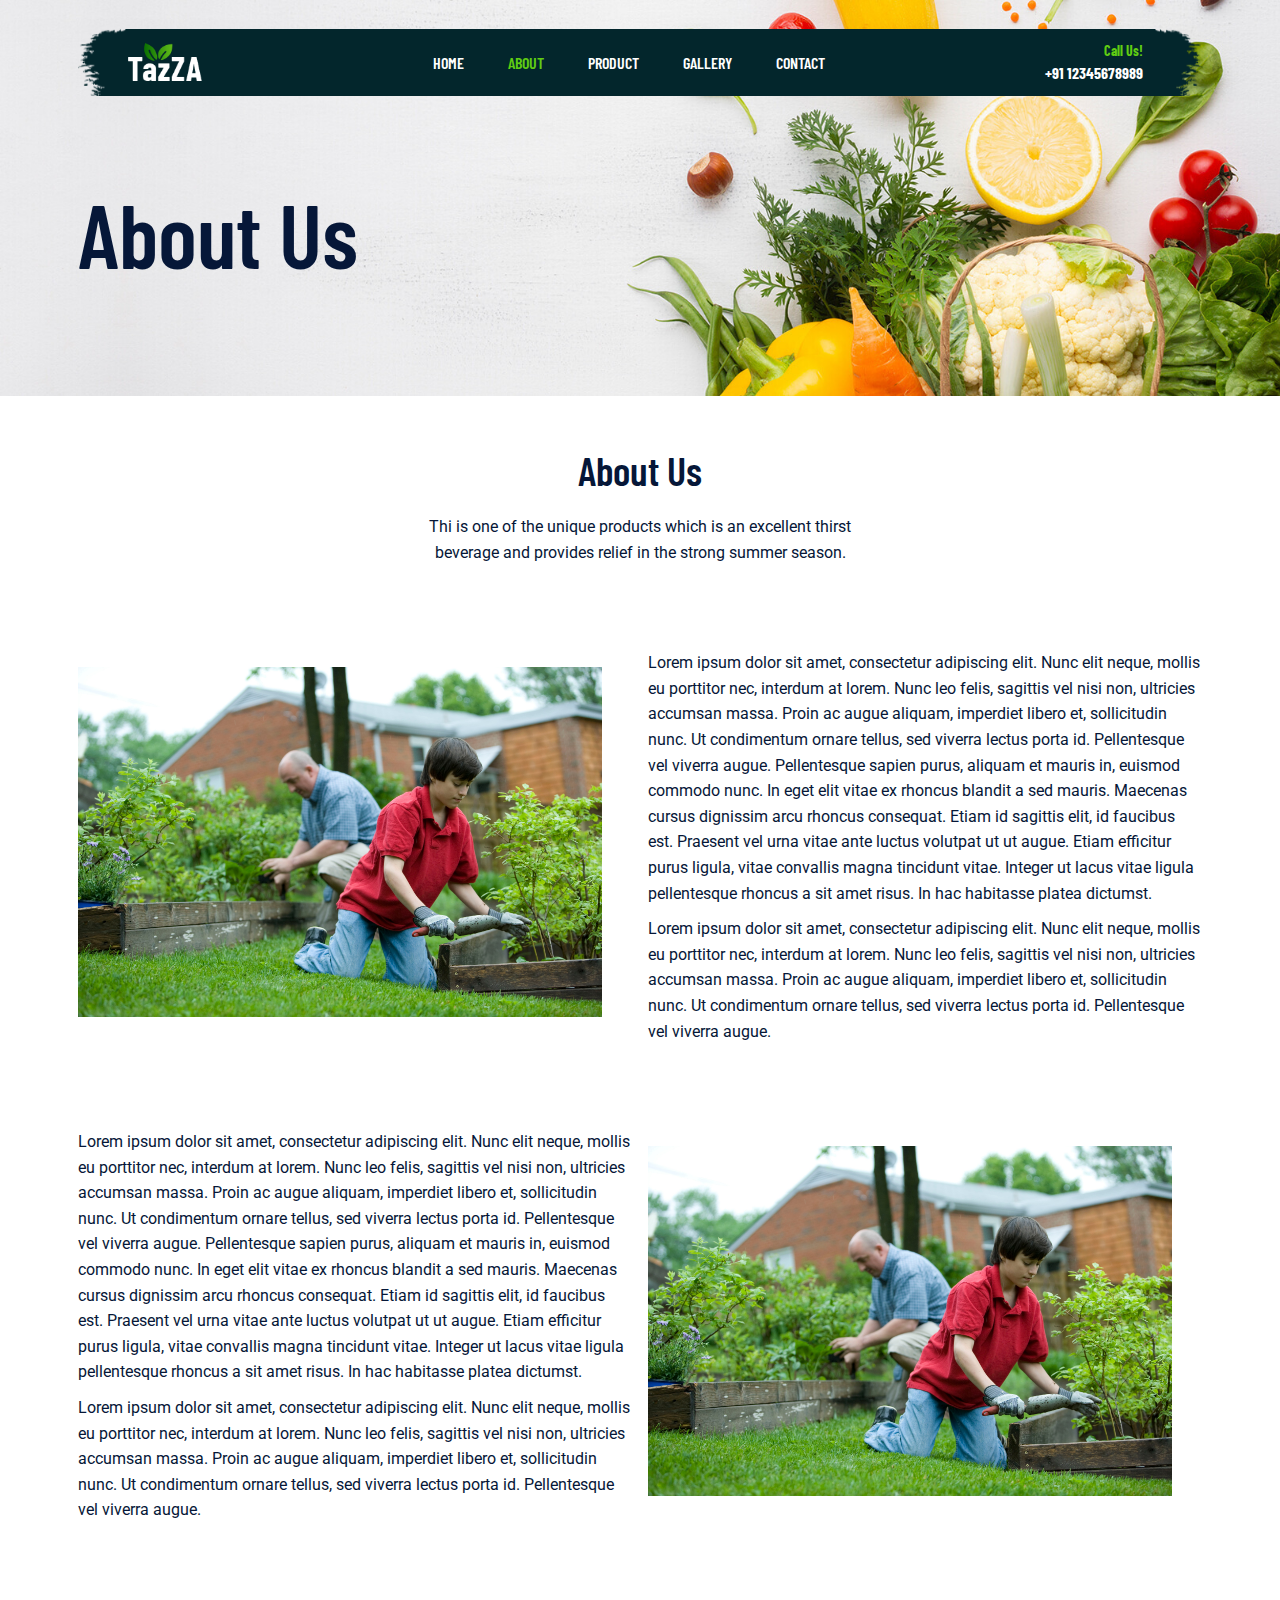
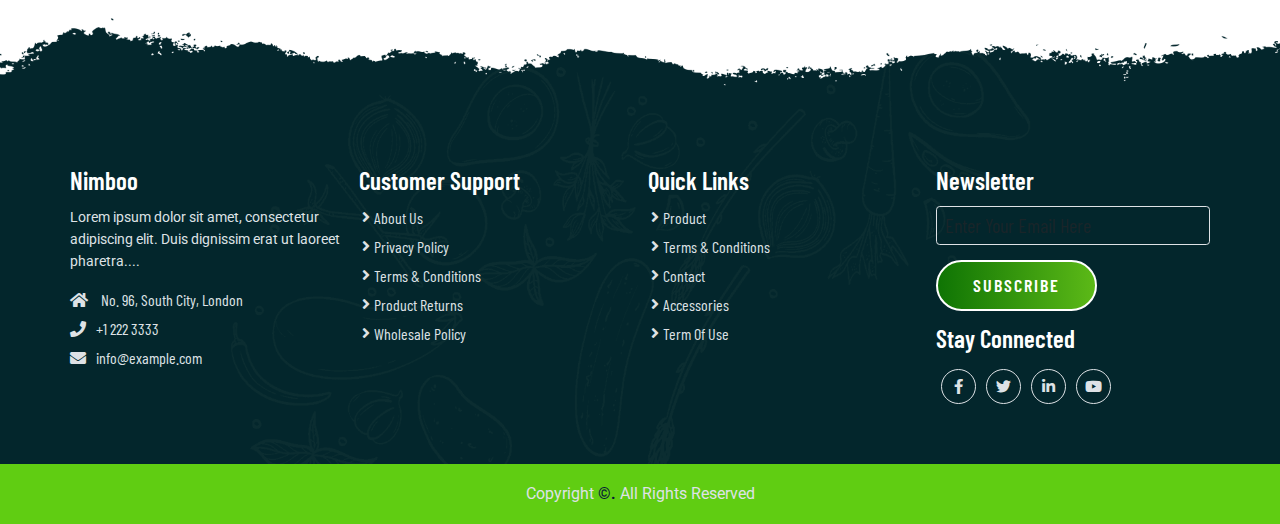
<file: about.html>
<!DOCTYPE html>
<html lang="en">

<head>
    <meta charset="UTF-8">
    <meta http-equiv="X-UA-Compatible" content="IE=edge">
    <meta name="viewport" content="width=device-width, initial-scale=1.0">
    <title>About Us</title>
    <link rel="shortcut icon" href="favicon.ico" type="image/x-icon" />

    <!-- Bootstrap 5 CDN -->
    <link href="https://cdn.jsdelivr.net/npm/bootstrap@5.1.3/dist/css/bootstrap.min.css" rel="stylesheet">

    <!-- Font Awesome 5 CDN -->
    <link rel="stylesheet" href="https://cdnjs.cloudflare.com/ajax/libs/font-awesome/5.15.4/css/all.min.css" />

    <!-- Style CSS -->
    <link rel="stylesheet" href="css/style.css">
    <link rel="stylesheet" href="css/responsive-style.css">
</head>

<body class="about">
    <!-- Navbar Section -->
    <header id="full_nav">
        <div class="header">
            <div class="container">
                <nav class="navbar navbar-expand-lg">
                    <a class="navbar-brand" href="index.html">
                        <img decoding="async" src="./images/logo.png" alt="">
                    </a>
                    <button class="navbar-toggler" type="button" data-bs-toggle="collapse" data-bs-target="#main-nav"
                        aria-controls="main-nav" aria-expanded="false" aria-label="Toggle navigation">
                        <!-- <span class="navbar-toggler-icon"></span> -->
                        <i class="fas fa-stream navbar-toggler-icon"></i>
                    </button>

                    <div class="collapse navbar-collapse" id="main-nav">
                        <ul class="navbar-nav mx-auto">
                            <li class="nav-item active">
                                <a class="nav-link" href="index.html">Home</a>
                            </li>

                            <li class="nav-item">
                                <a class="nav-link active" href="#">About</a>
                            </li>

                            <li class="nav-item">
                                <a class="nav-link" href="product.html">Product</a>
                            </li>

                            <li class="nav-item">
                                <a class="nav-link" href="gallery.html">Gallery</a>
                            </li>
                            <li class="nav-item">
                                <a class="nav-link" href="contact.html">Contact</a>
                            </li>
                        </ul>

                        <div class="header_right">
                            <div class="text-lg-end">
                                <span>Call Us!</span>
                                <span class="phone_no">+91 12345678989</span>
                            </div>
                        </div>
                    </div>
                </nav>
            </div>
        </div>
    </header>
    <!-- Navbar Section end -->

    <!-- banner Section start -->
    <section class="banner_section">
        <div class="container">
            <div class="banner-content">
                <h1>About Us</h1>
            </div>
        </div>
    </section>
    <!-- banner section exit -->

    <!--About Section start -->
    <section class="about_section">
        <div class="container">
            <div class="row justify-content-center">
                <div class="col-12 text-center pb-5">
                    <h2 class="section-title">About Us</h2>
                    <p class="section-subtitle">Thi is one of the unique products which is an excellent thirst beverage and provides relief in the strong summer season.</p>
                </div>
            </div>
            <div class="row align-items-center py-5">
                <div class="col-lg-6 col-12 mb-4">
                    <div class="me-lg-5">
                        <img decoding="async" src="./images/about/about-img.jpg" alt="about" class="img-fluid">
                    </div>
                </div>
                <div class="col-lg-6 col-12 mb-4">
                    <div class="about-content">
                        <div class="about-details">
                            <p>Lorem ipsum dolor sit amet, consectetur adipiscing elit. Nunc elit neque, mollis eu porttitor nec, interdum at lorem. Nunc leo felis, sagittis vel nisi non, ultricies accumsan massa. Proin ac augue aliquam, imperdiet libero et, sollicitudin nunc. Ut condimentum ornare tellus, sed viverra lectus porta id. Pellentesque vel viverra augue. Pellentesque sapien purus, aliquam et mauris in, euismod commodo nunc. In eget elit vitae ex rhoncus blandit a sed mauris. Maecenas cursus dignissim arcu rhoncus consequat. Etiam id sagittis elit, id faucibus est. Praesent vel urna vitae ante luctus volutpat ut ut augue. Etiam efficitur purus ligula, vitae convallis magna tincidunt vitae. Integer ut lacus vitae ligula pellentesque rhoncus a sit amet risus. In hac habitasse platea dictumst.</p>
                            <p>Lorem ipsum dolor sit amet, consectetur adipiscing elit. Nunc elit neque, mollis eu porttitor nec, interdum at lorem. Nunc leo felis, sagittis vel nisi non, ultricies accumsan massa. Proin ac augue aliquam, imperdiet libero et, sollicitudin nunc. Ut condimentum ornare tellus, sed viverra lectus porta id. Pellentesque vel viverra augue.</p>

                        </div>
                    </div>
                </div>
            </div>
            <div class="row align-items-center py-5">
                <div class="col-lg-6 col-12 order-2 order-lg-1 mb-4 ">
                    <div class="about-content">
                        <div class="about-details">
                            <p>Lorem ipsum dolor sit amet, consectetur adipiscing elit. Nunc elit neque, mollis eu porttitor nec, interdum at lorem. Nunc leo felis, sagittis vel nisi non, ultricies accumsan massa. Proin ac augue aliquam, imperdiet libero et, sollicitudin nunc. Ut condimentum ornare tellus, sed viverra lectus porta id. Pellentesque vel viverra augue. Pellentesque sapien purus, aliquam et mauris in, euismod commodo nunc. In eget elit vitae ex rhoncus blandit a sed mauris. Maecenas cursus dignissim arcu rhoncus consequat. Etiam id sagittis elit, id faucibus est. Praesent vel urna vitae ante luctus volutpat ut ut augue. Etiam efficitur purus ligula, vitae convallis magna tincidunt vitae. Integer ut lacus vitae ligula pellentesque rhoncus a sit amet risus. In hac habitasse platea dictumst.</p>
                            <p>Lorem ipsum dolor sit amet, consectetur adipiscing elit. Nunc elit neque, mollis eu porttitor nec, interdum at lorem. Nunc leo felis, sagittis vel nisi non, ultricies accumsan massa. Proin ac augue aliquam, imperdiet libero et, sollicitudin nunc. Ut condimentum ornare tellus, sed viverra lectus porta id. Pellentesque vel viverra augue.</p>

                        </div>
                    </div>
                </div>
                <div class="col-lg-6 col-12 order-1 order-lg-2 mb-4">
                    <div class="me-lg-5">
                        <img decoding="async" src="./images/about/about-img.jpg" alt="about" class="img-fluid">
                    </div>
                </div>
            </div>
        </div>
    </section>
    <!--About Section Exit -->

    <!-- Footer section -->
    <section class="footer_wrapper mt-3 mt-md-0">
        <div class="container px-5 px-lg-0">
            <div class="row">
                <div class="col-lg-3 col-sm-6 mb-5 mb-lg-0">
                    <h5>Nimboo</h5>
                    <p class="mb-4 ps-0 company_details">Lorem ipsum dolor sit amet, consectetur adipiscing elit. Duis
                        dignissim erat ut laoreet
                        pharetra....</p>
                    <div class="contact-info">
                        <ul class="list-unstyled">
                            <li><a href="#"><i class="fa fa-home me-3"></i> No. 96, South City, London</a></li>
                            <li><a href="#"><i class="fa fa-phone me-3"></i>+1 222 3333</a></li>
                            <li><a href="#"><i class="fa fa-envelope me-3"></i>info@example.com</a></li>
                        </ul>
                    </div>
                </div>
                <div class="col-lg-3 col-sm-6 mb-5 mb-lg-0">
                    <h5>Customer Support</h5>
                    <ul class="link-widget p-0">
                        <li><a href="#">About Us</a></li>
                        <li><a href="#">Privacy Policy</a></li>
                        <li><a href="#">Terms & Conditions</a></li>
                        <li><a href="#">Product Returns</a></li>
                        <li><a href="#">Wholesale Policy</a></li>
                    </ul>
                </div>
                <div class="col-lg-3 col-sm-6 mb-5 mb-lg-0">
                    <h5>Quick Links</h5>
                    <ul class="link-widget p-0">
                        <li><a href="#">Product</a></li>
                        <li><a href="#">Terms & Conditions</a></li>
                        <li><a href="#">Contact</a></li>
                        <li><a href="#">Accessories</a></li>
                        <li><a href="#">Term Of Use</a></li>
                    </ul>
                </div>
                <div class="col-lg-3 col-sm-6 mb-5 mb-lg-0">
                    <h5>Newsletter</h5>
                    <div class="form-group mb-4">
                        <input type="email" class="form-control bg-transparent" placeholder="Enter Your Email Here">
                        <button type="submit" class="btn main-btn">Subscribe</button>
                    </div>
                    <h5>Stay Connected</h5>
                    <ul class="social-network d-flex align-items-center p-0">
                        <li><a href="#"><i class="fab fa-facebook-f"></i></a></li>
                        <li><a href="#"><i class="fab fa-twitter"></i></a></li>
                        <li><a href="#"><i class="fab fa-linkedin-in"></i></a></li>
                        <li><a href="#"><i class="fab fa-youtube"></i></a></li>
                    </ul>
                </div>
            </div>
        </div>
        <div class="container-fluid copyright-section">
            <p>Copyright <a href="#">©.</a> All Rights Reserved</p>
        </div>
    </section>
    <!-- Footer Section Exit  -->

    <!-- Bootstrap 5 CDN -->
    <script src="https://cdn.jsdelivr.net/npm/@popperjs/core@2.10.2/dist/umd/popper.min.js"></script>
    <script src="https://cdn.jsdelivr.net/npm/bootstrap@5.1.3/dist/js/bootstrap.min.js"></script>

    <!-- Custom JS -->
    <script src="js/main.js"></script>
</body>

</html>
</file>
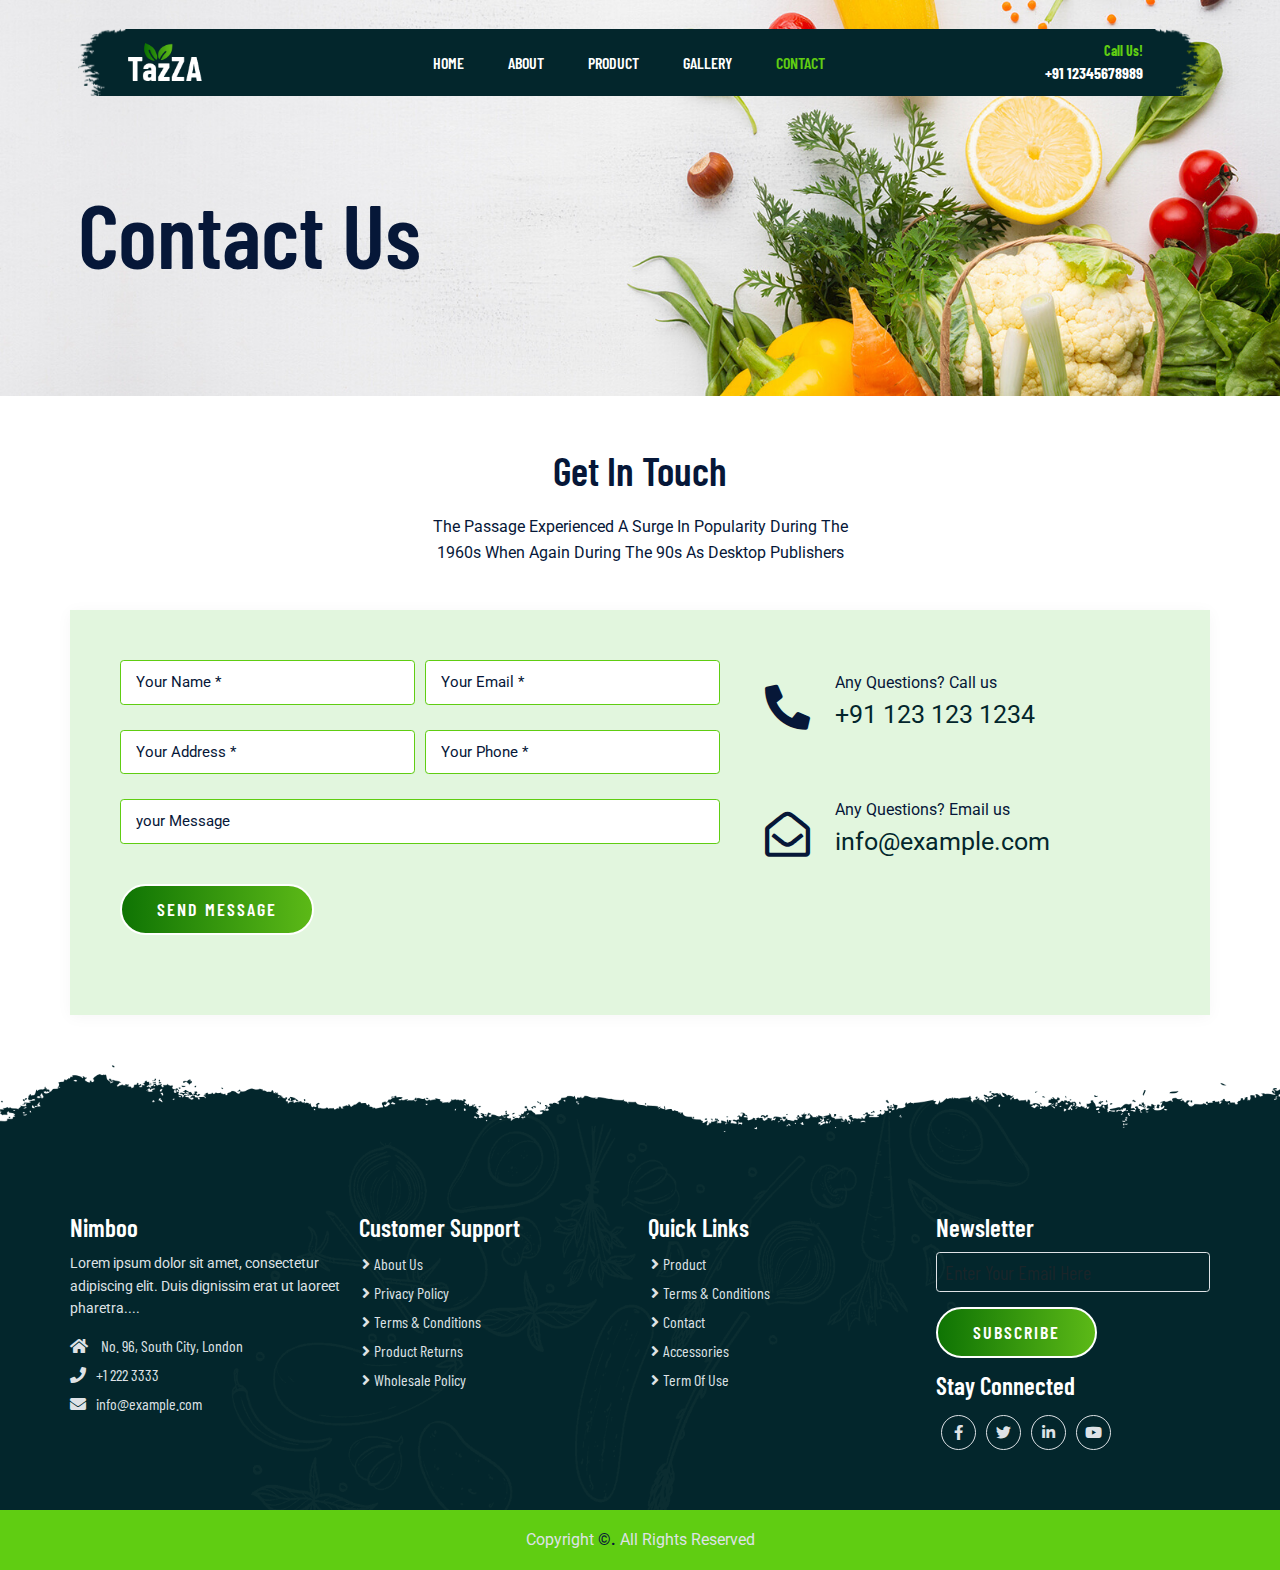
<file: contact.html>
<!DOCTYPE html>
<html lang="en">

<head>
    <meta charset="UTF-8">
    <meta http-equiv="X-UA-Compatible" content="IE=edge">
    <meta name="viewport" content="width=device-width, initial-scale=1.0">
    <title>Contact Us</title>
    <link rel="shortcut icon" href="favicon.ico" type="image/x-icon" />

    <!-- Bootstrap 5 CDN -->
    <link href="https://cdn.jsdelivr.net/npm/bootstrap@5.1.3/dist/css/bootstrap.min.css" rel="stylesheet">

    <!-- Font Awesome 5 CDN -->
    <link rel="stylesheet" href="https://cdnjs.cloudflare.com/ajax/libs/font-awesome/5.15.4/css/all.min.css" />

    <!-- Style CSS -->
    <link rel="stylesheet" href="css/style.css">
    <link rel="stylesheet" href="css/responsive-style.css">
</head>

<body class="contact">
    <!-- Navbar Section Start -->
    <header id="full_nav">
        <div class="header">
            <div class="container">
                <nav class="navbar navbar-expand-lg">
                    <a class="navbar-brand" href="index.html">
                        <img decoding="async" src="./images/logo.png" alt="">
                    </a>
                    <button class="navbar-toggler" type="button" data-bs-toggle="collapse" data-bs-target="#main-nav"
                        aria-controls="main-nav" aria-expanded="false" aria-label="Toggle navigation">
                        <!-- <span class="navbar-toggler-icon"></span> -->
                        <i class="fas fa-stream navbar-toggler-icon"></i>
                    </button>

                    <div class="collapse navbar-collapse" id="main-nav">
                        <ul class="navbar-nav mx-auto">
                            <li class="nav-item">
                                <a class="nav-link" href="index.html">Home</a>
                            </li>

                            <li class="nav-item">
                                <a class="nav-link" href="about.html">About</a>
                            </li>

                            <li class="nav-item">
                                <a class="nav-link" href="product.html">Product</a>
                            </li>

                            <li class="nav-item">
                                <a class="nav-link" href="gallery.html">Gallery</a>
                            </li>
                            <li class="nav-item">
                                <a class="nav-link active" href="#">Contact</a>
                            </li>
                        </ul>

                        <div class="header_right">
                            <div class="text-lg-end">
                                <span>Call Us!</span>
                                <span class="phone_no">+91 12345678989</span>
                            </div>
                        </div>
                    </div>
                </nav>
            </div>
        </div>
    </header>
    <!-- Navbar Section Exit -->

    <!-- banner Section start -->
    <section class="banner_section">
        <div class="container">
            <div class="banner-content">
                <h1>Contact Us</h1>
            </div>
        </div>
    </section>
    <!-- banner section exit -->

    <!--Contact Section Start-->
    <section class="contact_section">
        <div class="container">
            <div class="row justify-content-center">
                <div class="col-12 text-center pb-5">
                    <h2 class="section-title">Get In Touch</h2>
                    <p class="section-subtitle">The Passage Experienced A Surge In Popularity During The 1960s When
                        Again During The 90s As Desktop Publishers</p>
                </div>
                <div class="col-12 contact-form">
                    <div class="row">
                        <div class="col-lg-7 mb-5">
                            <form class="row g-3">
                                <div class="col-md-6 mb-4">
                                    <input type="text" class="form-control" placeholder="Your Name *" required="">
                                </div>
                                <div class="col-md-6 mb-4">
                                    <input type="email" class="form-control" placeholder="Your Email *" required="">
                                </div>
                                <div class="col-md-6 mb-4">
                                    <input type="text" class="form-control" placeholder="Your Address *" required="">
                                </div>
                                <div class="col-md-6 mb-4">
                                    <input type="number" class="form-control" placeholder="Your Phone *" required="">
                                </div>
                                <div class="col-12 mb-4">
                                    <input class="form-control" placeholder="your Message">
                                </div>
                                <div class="col-12">
                                    <button type="submit" class="btn main-btn">Send Message</button>
                                </div>
                            </form>
                        </div>
                        <div class="col-lg-5 mb-5">
                            <div class="content-box ms-sm-5">
                                <ul class="info-box clearfix">
                                    <li>
                                        <i class="fas fa-phone-alt"></i>
                                        <p>Any Questions? Call us</p>
                                        <div>
                                            <a href="#">+91 123 123 1234</a>
                                        </div>
                                    </li>
                                    <li>
                                        <i class="far fa-envelope-open"></i>
                                        <p>Any Questions? Email us</p>
                                        <div>
                                            <a href="#">info@example.com</a>
                                        </div>
                                    </li>
                                </ul>
                            </div>
                        </div>
                    </div>
                </div>
            </div>
        </div>
    </section>
    <!--Contact Section Exit -->

    <!-- Footer section Start-->
    <section class="footer_wrapper mt-3 mt-md-0">
        <div class="container px-5 px-lg-0">
            <div class="row">
                <div class="col-lg-3 col-sm-6 mb-5 mb-lg-0">
                    <h5>Nimboo</h5>
                    <p class="mb-4 ps-0 company_details">Lorem ipsum dolor sit amet, consectetur adipiscing elit. Duis
                        dignissim erat ut laoreet
                        pharetra....</p>
                    <div class="contact-info">
                        <ul class="list-unstyled">
                            <li><a href="#"><i class="fa fa-home me-3"></i> No. 96, South City, London</a></li>
                            <li><a href="#"><i class="fa fa-phone me-3"></i>+1 222 3333</a></li>
                            <li><a href="#"><i class="fa fa-envelope me-3"></i>info@example.com</a></li>
                        </ul>
                    </div>
                </div>
                <div class="col-lg-3 col-sm-6 mb-5 mb-lg-0">
                    <h5>Customer Support</h5>
                    <ul class="link-widget p-0">
                        <li><a href="#">About Us</a></li>
                        <li><a href="#">Privacy Policy</a></li>
                        <li><a href="#">Terms & Conditions</a></li>
                        <li><a href="#">Product Returns</a></li>
                        <li><a href="#">Wholesale Policy</a></li>
                    </ul>
                </div>
                <div class="col-lg-3 col-sm-6 mb-5 mb-lg-0">
                    <h5>Quick Links</h5>
                    <ul class="link-widget p-0">
                        <li><a href="#">Product</a></li>
                        <li><a href="#">Terms & Conditions</a></li>
                        <li><a href="#">Contact</a></li>
                        <li><a href="#">Accessories</a></li>
                        <li><a href="#">Term Of Use</a></li>
                    </ul>
                </div>
                <div class="col-lg-3 col-sm-6 mb-5 mb-lg-0">
                    <h5>Newsletter</h5>
                    <div class="form-group mb-4">
                        <input type="email" class="form-control bg-transparent" placeholder="Enter Your Email Here">
                        <button type="submit" class="btn main-btn">Subscribe</button>
                    </div>
                    <h5>Stay Connected</h5>
                    <ul class="social-network d-flex align-items-center p-0">
                        <li><a href="#"><i class="fab fa-facebook-f"></i></a></li>
                        <li><a href="#"><i class="fab fa-twitter"></i></a></li>
                        <li><a href="#"><i class="fab fa-linkedin-in"></i></a></li>
                        <li><a href="#"><i class="fab fa-youtube"></i></a></li>
                    </ul>
                </div>
            </div>
        </div>
        <div class="container-fluid copyright-section">
            <p>Copyright <a href="#">©.</a> All Rights Reserved</p>
        </div>
    </section>
    <!-- Footer Section Exit  -->

    <!-- Bootstrap 5 CDN -->
    <script src="https://cdn.jsdelivr.net/npm/@popperjs/core@2.10.2/dist/umd/popper.min.js"></script>
    <script src="https://cdn.jsdelivr.net/npm/bootstrap@5.1.3/dist/js/bootstrap.min.js"></script>

    <!-- Custom JS -->
    <script src="js/main.js"></script>
</body>

</html>
</file>
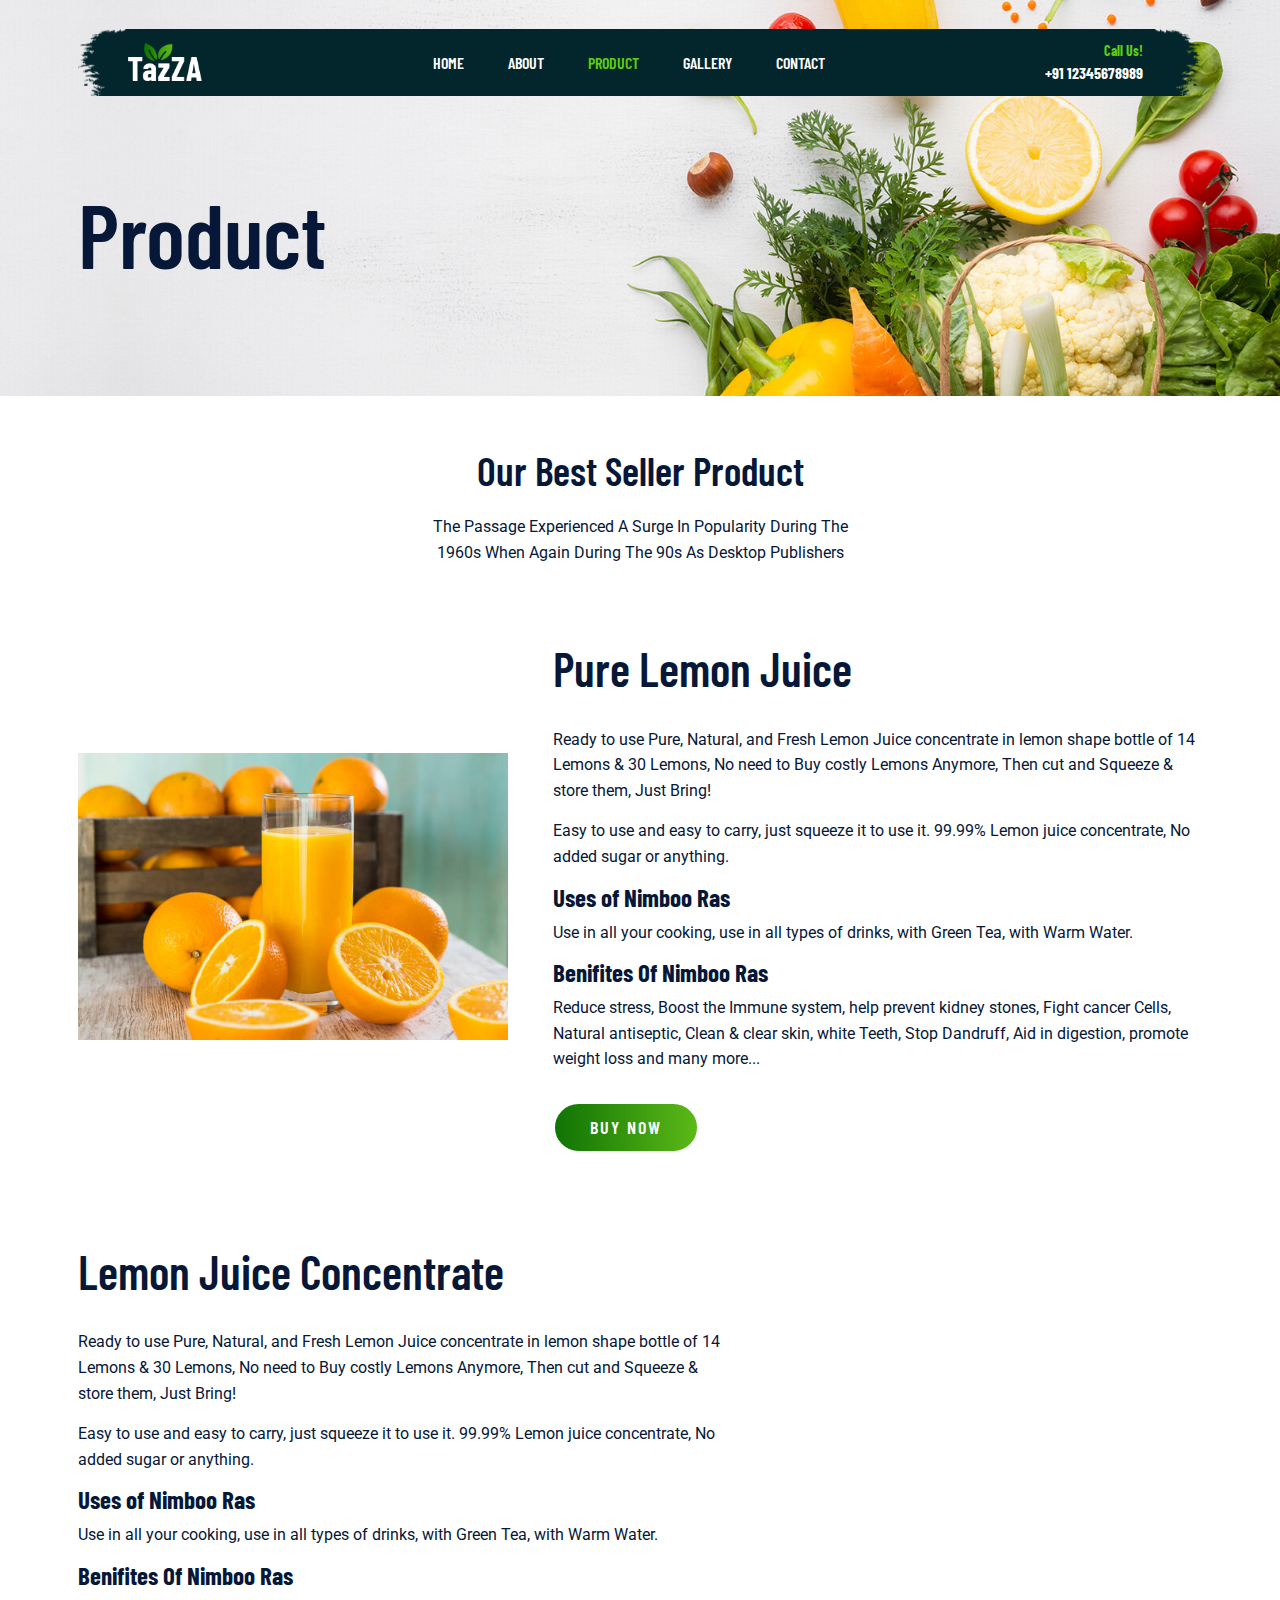
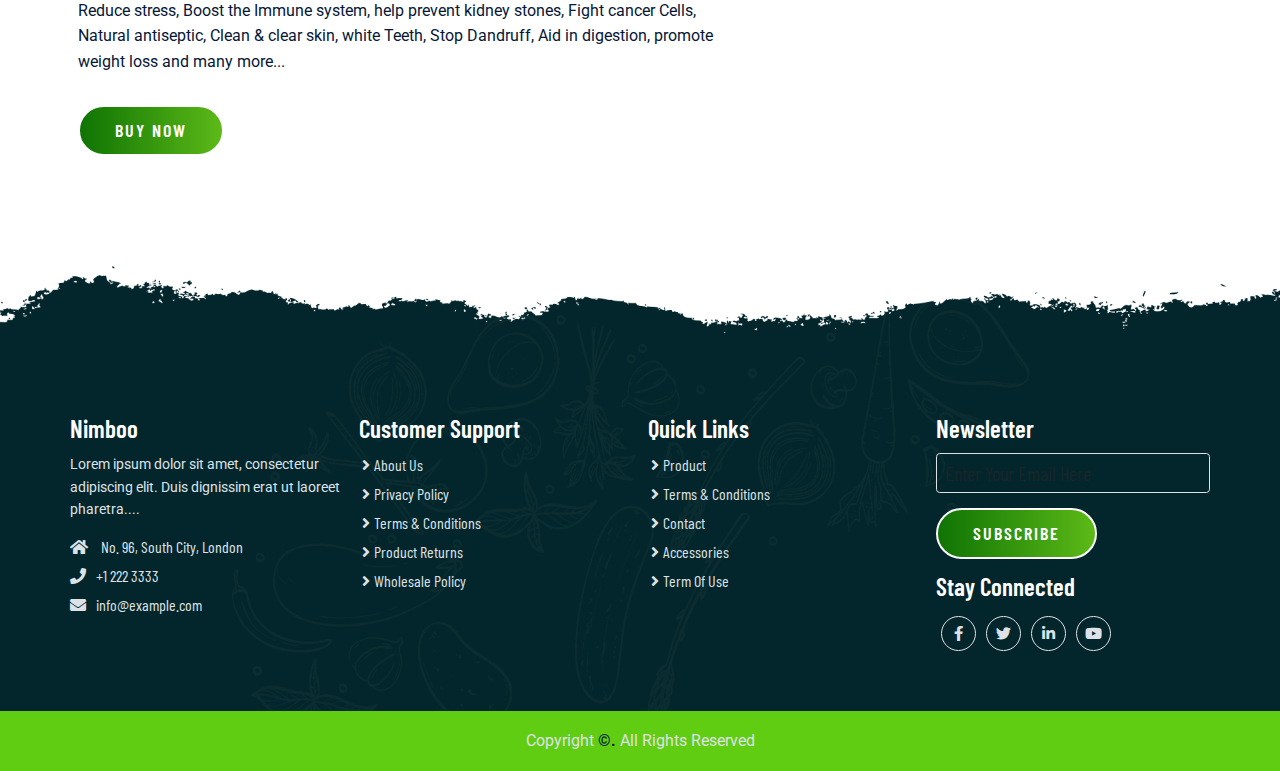
<file: product.html>
<!DOCTYPE html>
<html lang="en">

<head>
    <meta charset="UTF-8">
    <meta http-equiv="X-UA-Compatible" content="IE=edge">
    <meta name="viewport" content="width=device-width, initial-scale=1.0">
    <title>Product Page</title>
    <link rel="shortcut icon" href="favicon.ico" type="image/x-icon" />

    <!-- Bootstrap 5 CDN -->
    <link href="https://cdn.jsdelivr.net/npm/bootstrap@5.1.3/dist/css/bootstrap.min.css" rel="stylesheet">

    <!-- Font Awesome 5 CDN -->
    <link rel="stylesheet" href="https://cdnjs.cloudflare.com/ajax/libs/font-awesome/5.15.4/css/all.min.css" />

    <!-- Style CSS -->
    <link rel="stylesheet" href="css/style.css">
    <link rel="stylesheet" href="css/responsive-style.css">
</head>

<body class="product">
    <!-- Navbar Section -->
    <header id="full_nav">
        <div class="header">
            <div class="container">
                <nav class="navbar navbar-expand-lg">
                    <a class="navbar-brand" href="index.html">
                        <img decoding="async" src="./images/logo.png" alt="">
                    </a>
                    <button class="navbar-toggler" type="button" data-bs-toggle="collapse" data-bs-target="#main-nav"
                        aria-controls="main-nav" aria-expanded="false" aria-label="Toggle navigation">
                        <!-- <span class="navbar-toggler-icon"></span> -->
                        <i class="fas fa-stream navbar-toggler-icon"></i>
                    </button>

                    <div class="collapse navbar-collapse" id="main-nav">
                        <ul class="navbar-nav mx-auto">
                            <li class="nav-item active">
                                <a class="nav-link" href="index.html">Home</a>
                            </li>

                            <li class="nav-item">
                                <a class="nav-link" href="about.html">About</a>
                            </li>

                            <li class="nav-item">
                                <a class="nav-link active" href="#">Product</a>
                            </li>

                            <li class="nav-item">
                                <a class="nav-link" href="gallery.html">Gallery</a>
                            </li>
                            <li class="nav-item">
                                <a class="nav-link" href="contact.html">Contact</a>
                            </li>
                        </ul>

                        <div class="header_right">
                            <div class="text-lg-end">
                                <span>Call Us!</span>
                                <span class="phone_no">+91 12345678989</span>
                            </div>
                        </div>
                    </div>
                </nav>
            </div>
        </div>
    </header>
    <!-- Navbar Section end -->

    <!-- banner Section start -->
    <section class="banner_section">
        <div class="container">
            <div class="banner-content">
                <h1>Product</h1>
            </div>
        </div>
    </section>
    <!-- banner section exit -->

    <!--Product Section start -->
    <section class="product_section">
        <div class="container">
            <div class="row justify-content-center">
                <div class="col-12 text-center pb-5">
                    <h2 class="section-title">Our Best Seller Product</h2>
                    <p class="section-subtitle">The Passage Experienced A Surge In Popularity During The 1960s When
                        Again During The 90s As Desktop Publishers</p>
                </div>
            </div>
            <div class="row align-items-center py-5">
                <div class="col-xl-5 col-lg-6 col-12 mb-5">
                    <div class="card border-0 me-lg-5">
                        <img decoding="async" src="./images/products/fresh-fruits1.jpg" alt="products">
                    </div>
                </div>
                <div class="col-xl-7 col-lg-6 col-12 mb-5">
                    <div class="product-content">
                        <h2>Pure Lemon Juice</h2>
                        <div class="product-details">
                            <p>Ready to use Pure, Natural, and Fresh Lemon Juice concentrate in lemon shape bottle of 14
                                Lemons & 30 Lemons, No need to Buy costly Lemons Anymore, Then cut and Squeeze & store
                                them, Just Bring!</p>
                            <p>Easy to use and easy to carry, just squeeze it to use it. 99.99% Lemon juice concentrate,
                                No added sugar or anything.</p>

                            <h4>Uses of Nimboo Ras</h4>
                            <p>Use in all your cooking, use in all types of drinks, with Green Tea, with Warm Water.
                            </p>
                            <h4>Benifites Of Nimboo Ras</h4>
                            <p>Reduce stress, Boost the Immune system, help prevent kidney stones, Fight cancer Cells,
                                Natural antiseptic, Clean & clear skin, white Teeth, Stop Dandruff, Aid in digestion,
                                promote weight loss and many more...</p>

                            <a href="#" class="btn main-btn">Buy Now</a>
                        </div>
                    </div>
                </div>
            </div>
            <div class="row align-items-center py-5">
                <div class="col-xl-7 col-lg-6 col-12 mb-5  order-2 order-lg-1">
                    <div class="product-content">
                        <h2>Lemon Juice Concentrate</h2>
                        <div class="product-details">
                            <p>Ready to use Pure, Natural, and Fresh Lemon Juice concentrate in lemon shape bottle of 14
                                Lemons & 30 Lemons, No need to Buy costly Lemons Anymore, Then cut and Squeeze & store
                                them, Just Bring!</p>
                            <p>Easy to use and easy to carry, just squeeze it to use it. 99.99% Lemon juice concentrate,
                                No added sugar or anything.</p>

                            <h4>Uses of Nimboo Ras</h4>
                            <p>Use in all your cooking, use in all types of drinks, with Green Tea, with Warm Water.
                            </p>
                            <h4>Benifites Of Nimboo Ras</h4>
                            <p>Reduce stress, Boost the Immune system, help prevent kidney stones, Fight cancer Cells,
                                Natural antiseptic, Clean & clear skin, white Teeth, Stop Dandruff, Aid in digestion,
                                promote weight loss and many more...</p>

                            <a href="#" class="btn main-btn">Buy Now</a>
                        </div>
                    </div>
                </div>
                <div class="col-xl-5 col-lg-6 col-12 mb-5 order-1 order-lg-2">
                    <div class="card border-0 ms-lg-5">
                        <img decoding="async" src="./images/products/fresh-fruits2.jpg" alt="product" class="img-fluid">
                    </div>
                </div>
            </div>

        </div>
    </section>
    <!--Product Section Exit -->

    <!-- Footer section -->
    <section class="footer_wrapper mt-3 mt-md-0">
        <div class="container px-5 px-lg-0">
            <div class="row">
                <div class="col-lg-3 col-sm-6 mb-5 mb-lg-0">
                    <h5>Nimboo</h5>
                    <p class="mb-4 ps-0 company_details">Lorem ipsum dolor sit amet, consectetur adipiscing elit. Duis
                        dignissim erat ut laoreet
                        pharetra....</p>
                    <div class="contact-info">
                        <ul class="list-unstyled">
                            <li><a href="#"><i class="fa fa-home me-3"></i> No. 96, South City, London</a></li>
                            <li><a href="#"><i class="fa fa-phone me-3"></i>+1 222 3333</a></li>
                            <li><a href="#"><i class="fa fa-envelope me-3"></i>info@example.com</a></li>
                        </ul>
                    </div>
                </div>
                <div class="col-lg-3 col-sm-6 mb-5 mb-lg-0">
                    <h5>Customer Support</h5>
                    <ul class="link-widget p-0">
                        <li><a href="#">About Us</a></li>
                        <li><a href="#">Privacy Policy</a></li>
                        <li><a href="#">Terms & Conditions</a></li>
                        <li><a href="#">Product Returns</a></li>
                        <li><a href="#">Wholesale Policy</a></li>
                    </ul>
                </div>
                <div class="col-lg-3 col-sm-6 mb-5 mb-lg-0">
                    <h5>Quick Links</h5>
                    <ul class="link-widget p-0">
                        <li><a href="#">Product</a></li>
                        <li><a href="#">Terms & Conditions</a></li>
                        <li><a href="#">Contact</a></li>
                        <li><a href="#">Accessories</a></li>
                        <li><a href="#">Term Of Use</a></li>
                    </ul>
                </div>
                <div class="col-lg-3 col-sm-6 mb-5 mb-lg-0">
                    <h5>Newsletter</h5>
                    <div class="form-group mb-4">
                        <input type="email" class="form-control bg-transparent" placeholder="Enter Your Email Here">
                        <button type="submit" class="btn main-btn">Subscribe</button>
                    </div>
                    <h5>Stay Connected</h5>
                    <ul class="social-network d-flex align-items-center p-0">
                        <li><a href="#"><i class="fab fa-facebook-f"></i></a></li>
                        <li><a href="#"><i class="fab fa-twitter"></i></a></li>
                        <li><a href="#"><i class="fab fa-linkedin-in"></i></a></li>
                        <li><a href="#"><i class="fab fa-youtube"></i></a></li>
                    </ul>
                </div>
            </div>
        </div>
        <div class="container-fluid copyright-section">
            <p>Copyright <a href="#">©.</a> All Rights Reserved</p>
        </div>
    </section>
    <!-- Footer Section Exit  -->

    <!-- Bootstrap 5 CDN -->
    <script src="https://cdn.jsdelivr.net/npm/@popperjs/core@2.10.2/dist/umd/popper.min.js"></script>
    <script src="https://cdn.jsdelivr.net/npm/bootstrap@5.1.3/dist/js/bootstrap.min.js"></script>

    <!-- Custom JS -->
    <script src="js/main.js"></script>
</body>

</html>
</file>
<file: css/style.css>
/* General CSS */
       @import url('https://fonts.googleapis.com/css2?family=Barlow+Condensed:wght@200;300;400;500;600;700;800;900&display=swap');
       @import url('https://fonts.googleapis.com/css2?family=Roboto:wght@300;400;500;700;900&display=swap');
       
       *,
       *::before,
       *::after {
           -webkit-box-sizing: border-box;
           -moz-box-sizing: border-box;
           box-sizing: border-box;
           margin: 0;
           padding: 0;
           text-decoration: none;
           outline: none;
       }
       
       :root {
       
           /* Background Color */
           --bg-white:#fff;
       
           /* Text Colors */
           --primary-text: #061738;
           --secondary-color: #60cd12;
           --light-color: #e2f6de;
           --dark-color: #03262c;
           --text-white: #fff;
           --text-gray: #dee2e6;
           --anchor-color: #007aff;
       
           /* Font Family */
           --primary-font: 'Barlow Condensed', sans-serif;
           --secondary-font: 'Roboto', sans-serif;
       }
       
       body,
       html {
           color: var(--primary-text);
           font-size: 10px;
           font-weight: 400;
           font-family: var(--primary-font);
           scroll-behavior: smooth;
           line-height: 1.5;
       }
       
       h1,
       h2,
       h3,
       h4,
       h5,
       h6,
       p {
           margin: 0;
       }
       
       h1 {
           font-size: 9rem;
           line-height: 1.4;
           font-weight: 600;
           color: var(--primary-text);
       }
       
       h2 {
           color: var(--primary-text);
           font-size: 4.7rem;
           font-weight: 600;
           display: inline-block;
           text-transform: capitalize;
           line-height: 1.2;
           margin-bottom: 2rem;
       }
       
       h3 {
           color: var(--text-white);
           font-size: 3.1rem;
           line-height: 1.2;
           font-weight: 700;
       }
       
       h4 {
           font-size: 2.5rem;
           font-weight: 700;
           line-height: 1;
           color: var(--primary-text);
       }
       
       h5 {
           font-size: 1.8rem;
           font-weight: 600;
           line-height: 1;
           color: var(--primary-text);
       }
       
       p {
           font-size: 1.6rem;
           line-height: 1.6;
           margin-top: 1rem;
           color: var(--primary-text);
           font-family: var(--secondary-font);
       }
       
       embed,
       iframe,
       img,
       object {
           max-width: 100%;
       }
       
       ul {
           margin: 0;
           padding: 0;
           list-style: none;
       }
       
       a,
       a:active,
       a:focus,
       a:hover,
       button {
           text-decoration: none;
           outline: 0;
       }
       
       li a {
           color: var(--text-white);
       }
       
       a:hover,
       button:hover {
           -webkit-transition: all 0.3s ease-in;
           -o-transition: all 0.3s ease-in;
           -moz-transition: all 0.3s ease-in;
           transition: all 0.3s ease-in;
       }
       
       ::-webkit-scrollbar {
           width: 10px;
       } 
       ::-webkit-scrollbar-track {
           background:var(--white); 
       } 
       ::-webkit-scrollbar-thumb {
           background: var(--secondary-color); 
       }  
       
       .main-btn {
           position: relative;
           color: var(--bg-white);
           background: linear-gradient(to right, #0f7404, #5cb917);
           z-index: 1;
           overflow: hidden;
           border: 0.2rem solid var(--bg-white);
           border-radius: 3.5rem;
           text-transform: uppercase;
           padding: 1rem 3.5rem;
           font-weight: 600;
           font-size: 1.8rem;
           margin-top: 1.5rem;
           letter-spacing: 0.2rem;
       }
       
       .main-btn:hover {
           background: var(--bg-white);
           color: var(--secondary-color);
           border: 0.2rem solid var(--secondary-color);
       }
       
       section {
           padding: 5rem 0;
       }
       
       .section-title {
           font-size: 4rem;
           font-weight: 600;
           color: var(--primary-text);
           text-transform: capitalize;
           margin-bottom: 2rem;
       }
       
       .section-subtitle {
           font-size: 1.6rem;
           font-weight: 400;
           color: var(--primary-text);
           font-family: var(--secondary-font);
           max-width: 40%;
           margin: auto;
           margin-bottom: 1.5rem;
       }
       
       .about .banner_section,
       .product .banner_section,
       .gallery .banner_section,
       .contact .banner_section,
       .distributors .banner_section {
           background: url('../images/banner-slide/top-banner.jpg');
           background-repeat: no-repeat;
           background-position: center;
           background-size: cover;
           padding-top: 17rem;
           padding-bottom: 10rem;
           min-height: auto;
       }
       
       .contact .contact-form,
       .distributors .contact-form {
           background-color: var(--light-color);
           padding: 5rem;
           box-shadow: 0 0.2rem 1.5rem rgb(0 0 0 / 4%);
       }
       
       .contact .contact-form .form-control:focus,
       .distributors .contact-form .form-control:focus {
           outline: none;
           box-shadow: none;
       }
       
       .contact .contact-form .form-control::placeholder,
       .distributors .contact-form .form-control::placeholder {
           color: var(--primary-text);
       }
       
       .contact .contact-form .form-control,
       .distributors .contact-form .form-control {
           padding: 1rem 1.5rem;
           border-radius: 0.rem;
           border: 0.1rem solid var(--secondary-color);
           color: var(--primary-text);
           font-size: 1.5rem;
           font-weight: 400;
           font-family: var(--secondary-font);
       }
       
       /* 01 navbar css */
       
       .header {
           position: absolute;
           width: 100%;
           top: 2rem;
           left: 0;
           z-index: 2;
       }
       
       .header .navbar {
           background: url('../images/header-bg.png');
           background-repeat: no-repeat;
           background-position: center;
           background-size: contain;
           padding: 2rem 5rem;
       }
       
       .navbar-brand {
           width: 7.5rem;
           margin-top: -0.1rem;
       }
       
       .header .navbar-nav .nav-link {
           color: var(--text-white);
           text-transform: uppercase;
           font-size: 1.6rem;
           font-weight: 600;
           padding: 0.5rem 2rem;
           margin: 0 0.2rem;
           font-family: var(--primary-font);
       }
       
       .header .navbar-nav .nav-link:hover,
       .header .navbar-nav .nav-link.active {
           color: var(--secondary-color);
       }
       
       .header .navbar-toggler {
           color: var(--text-white);
           font-size: 2rem;
           height: 2.7rem;
           padding: 0;
       }
       
       .header .navbar-toggler:focus {
           outline: none;
           box-shadow: none;
       }
       
       .header .header-right ul img {
           width: 2rem;
       }
       
       .header .header_right span {
           color: var(--secondary-color);
           display: block;
           font-weight: 700;
           font-size: 1.4rem;
           margin-right: 1rem;
       }
       
       .header .header_right .phone_no {
           color: var(--text-white);
           font-size: 1.6rem;
       }
       
       .header .header_right a {
           height: 3.5rem;
           width: 3.5rem;
           text-align: center;
           background-color: #13424a;
           border-radius: 50%;
           margin-left: 1rem;
           display: flex;
           align-items: center;
           justify-content: center;
       }
       
       .header-scrolled {
           position: fixed;
           top: -0.4rem;
           left: 0;
           right: 0;
           width: 100%;
           max-width: 1320px;
           margin: auto;
           z-index: 999;
           /* box-shadow: .5084rem 1.1419rem 2.5rem 0 rgb(0 0 0 / 8%); */
           transition: 0.3s ease-in-out;
       }
       
       /* 02 Banner Section */
       
       .banner_section {
           background: url('../images/banner-slide/Banner-1.jpg');
           background-repeat: no-repeat;
           background-size: cover;
           background-position: center;
           min-height: 90vh;
       }
       
       .banner_section .carousel-item {
           padding: 3rem 0;
           height: 90vh;
       }
       
       .banner_section .carousel-caption {
           top: 30%;
           bottom: 0;
           left: 3%;
           right: 0;
           text-align: left;
           width: 100%;
       }
       
       .banner_section .carousel-caption h3 {
           padding: 0.5rem 1.5rem;
           background-color: var(--dark-color);
           display: inline;
       }
       
       .banner_section .carousel-caption p {
           max-width: 40rem;
           margin-bottom: 2rem;
       }
       
       /* Features CSS */
       
       .feature_section .features-box {
           background-color: transparent;
           border: 0.15rem solid var(--light-color);
           padding: 8rem 0;
           transition: all 0.3s;
       }
       
       .feature_section .features-box .features-icon-border {
           background-color: transparent;
           border-radius: 50%;
           border: 0.2rem solid var(--light-color);
           padding: 1.3rem;
           display: inline-block;
       }
       
       .feature_section .features-box .features-icon {
           height: 6.5rem;
           width: 6.5rem;
           background-color: var(--light-color);
           margin: auto;
           border-radius: 50%;
           display: flex;
           align-items: center;
           justify-content: center;
       }
       
       .feature_section .features-box .features-icon img {
           width: 3.7rem;
       }
       
       .feature_section .features-box h3 {
           margin-top: 1.5rem;
           color: var(--primary-text);
       }
       
       .feature_section .features-box:hover {
           background-color: #03262c;
           border-color: #03262c;
       }
       
       .feature_section .features-box:hover h3 {
           color: #fff;
       }
       
       .feature_section .features-box:hover .features-icon-border {
           border-color: #36970e;
       }
       
       
       /* About Section */
       
       .landing_about_section {
           background: url('../images/about/about-banner.jpg');
           background-repeat: no-repeat;
           background-size: cover;
           background-position: center;
           padding: 9rem 0;
       }
       
       .landing_about_section p {
           color: var(--primary-text);
           margin-bottom: 2rem;
       }
       
       
       /* product card design */
       
       .landing_product_section .product-card {
           position: relative;
           overflow: hidden;
           cursor: pointer;
           border: transparent;
           border: 0.2rem solid var(--light-color);
           padding: 2rem 1rem;
           position: relative;
           transition: all 0.3s;
       }
       
       .landing_product_section .product-card .product-img {
           margin-bottom: 7rem;
           text-align: center;
       }
       
       .landing_product_section .product-card h3 {
           color: var(--primary-text);
       }
       
       .landing_product_section .product-card span {
           font-size: 1.8rem;
           font-weight: 600;
           text-transform: uppercase;
           color: var(--secondary-color);
           margin-right: 0.5rem;
           text-decoration: line-through;
           transition: all 0.3s;
       
       }
       
       .landing_product_section .product-detail {
           position: absolute;
           bottom: -22rem;
           right: 0;
           left: 0;
           text-align: center;
           padding: 5rem 1rem;
           background-color: var(--dark-color);
           transition: all 0.5s ease;
       }
       
       .landing_product_section .product-card:hover .product-detail {
           bottom: 0;
       }
       
       
       /* 4.5 Testimonial */
       .testimonial_section {
           background-color: var(--light-color);
           padding-bottom: 8rem;
       }
       
       .testimonial_section .carousel-indicators {
           bottom: -6rem;
       }
       
       .testimonial_section .carousel-indicators button {
           background-color: var(--dark-color);
           width: 1.2rem;
           height: 1.2rem;
           border-radius: 50%;
       
       }
       
       .testimonial_section .card {
           background: url('../images/testimonial/testimonial-bg.png');
           background-size: cover;
           background-repeat: no-repeat;
           background-position: center center;
           text-align: right;
           padding: 5rem 5rem 5rem 0;
           border-radius: 0 .5rem .5rem 0;
           border: 0.1rem solid transparent;
       }
       
       .testimonial_section .profile-box {
           padding: 1.875rem;
           background-color: var(--dark-color);
           border-radius: .5rem 0 0 .5rem;
       }
       
       .testimonial_section .profile-box img {
           border-radius: .625rem 3.125rem;
           width: 100%;
           height: 100%;
           object-fit: cover;
       }
       
       .testimonial_section .desc-box {
           padding-left: 2.5rem;
       }
       
       /* Gallery CSS */
       
       .gallery_section img {
           width: 100%;
           height: 100%;
           object-fit: cover;
       }
       
       /* Footer CSS */
       
       .footer_wrapper {
           background: url('../images/footer-bg/footer_bg.png');
           background-repeat: no-repeat;
           background-size: cover;
           background-position: top center;
           padding-top: 15rem;
           padding-bottom: 0rem;
       }
       
       .footer_wrapper h5 {
           color: var(--text-white);
           font-size: 2.5rem;
           margin-bottom: 1.25rem;
       }
       
       .footer_wrapper ul li {
           margin-bottom: .5rem;
           list-style: none;
       }
       
       .footer_wrapper .company_details {
           font-size: 1.4rem;
       }
       
       .footer_wrapper .contact-info li a {
           color: var(--text-gray);
           font-size: 1.6rem;
       }
       
       .footer_wrapper .link-widget li a,
       .footer_wrapper p {
           color: var(--text-gray);
           font-size: 1.6rem;
           padding-left: 1.5rem;
           position: relative;
           -webkit-transition: all 0.3s ease-out 0s;
           transition: all 0.3s ease-out 0s;
       }
       
       .footer_wrapper .link-widget li a::before {
           content: '\f105';
           font-family: "Font Awesome 5 Free";
           font-weight: 900;
           position: absolute;
           left: 0.3rem;
           top: 50%;
           -webkit-transform: translateY(-50%);
           transform: translateY(-50%);
       }
       
       .footer_wrapper .link-widget li a:hover {
           margin-left: .625rem;
           color: var(--secondary-color);
       }
       
       .footer_wrapper .social-network a {
           width: 3.5rem;
           height: 3.5rem;
           margin: .5rem;
           line-height: 3.2rem;
           font-size: 1.5rem;
           display: inline-block;
           border: .125rem solid var(--text-gray);
           color: var(--text-gray);
           text-align: center;
           border-radius: 100%;
           -webkit-transition: all 0.3s cubic-bezier(0.645, 0.045, 0.355, 1);
           transition: all 0.3s cubic-bezier(0.645, 0.045, 0.355, 1);
       }
       
       .footer_wrapper .social-network a:hover {
           background-color: var(--secondary-color);
           border-color: var(--secondary-color);
           color: var(--text-white);
           box-shadow: 0 .625rem .9375rem 0 rgb(0 0 0 / 10%);
           transform: translateY(-0.1875rem);
       }
       
       .footer_wrapper .form-control {
           font-size: 2rem;
           color: white;
       }
       
       .footer_wrapper .form-control:focus {
           outline: none;
           box-shadow: none;
           border-color: var(--secondary-color);
       }
       
       .footer_wrapper .copyright-section {
           background-color: var(--secondary-color);
           text-align: center;
           margin-top: 5rem;
       }
       
       .footer_wrapper .copyright-section p {
           margin-top: 0;
           padding: 3rem 0;
           line-height: 0;
       }
       
       .footer_wrapper .copyright-section a {
           color: var(--primary-text);
           font-weight: 600;
       }
       
       /* ===========================
       About Page CSS
       ============================== */
       
       .about .about-details p {
           color: var(--primary-text);
       }
       
       /* ===========================
       Contact Page CSS
       ============================== */
       .contact .contact-form textarea {
           min-height: 15rem;
       }
       
       .contact .content-box .info-box li {
           position: relative;
           padding-left: 7rem;
           padding-bottom: 3.5rem;
           margin-bottom: 2.9rem;
       }
       
       .contact .content-box .info-box li i {
           position: absolute;
           left: 0;
           top: 1.5rem;
           font-size: 4.5rem;
           line-height: 4.5rem;
           color: var(--primary-text);
       }
       
       .contact .content-box .info-box li p {
           color: var(--primary-text);
       }
       
       .contact .content-box .info-box li a {
           color: var(--dark-color);
           font-size: 2.5rem;
           font-weight: 400;
           margin-bottom: 0;
           font-family: var(--secondary-font);
       }
       
       
       /* ===========================
       Product Page CSS
       ============================== */
       
       .product .product-details p {
           margin-bottom: 1.5rem;
       
       
       }
</file>
<file: css/responsive-style.css>
/* Media Query 1170px */
           @media (max-width:1170px) {
           
               /* General CSS */
               .section-subtitle {
                   max-width: 60%;
               }
           
               /* 01 Navbar CSS */
               .header .navbar {
                   background-size: cover;
                   padding: 2rem;
               }
           
               .header .navbar-nav {
                   margin-top: 2rem;
               }
           
               .header .navbar-nav .nav-link {
                   padding: 0.2rem 0.5rem;
                   margin-bottom: 1rem;
               }
           
               .header .header_right span {
                   padding: 0.2rem 0.5rem;
               }
           
               /* 02 Banner Section */
               .banner_section .carousel-item {
                   height: 90vh;
               }
           }
           
           /* Media Query 991px */
           @media (max-width:991px) {
           
               /* 01 Navbar CSS */
               .header .navbar {
                   background-size: cover;
                   padding: 1rem 2rem;
               }
           
               .header .navbar-nav {
                   margin-top: 2rem;
               }
           
               .header .navbar-nav .nav-link {
                   padding: 0.2rem 0.5rem;
                   margin-bottom: 1rem;
               }
           
               .header .header_right span {
                   padding: 0.2rem 0.5rem;
               }
           
           
               /* General CSS */
               .about .banner_section,
               .product .banner_section,
               .Gallery .banner_section,
               .contact .banner_section {
                   padding-top: 12.5rem;
                   padding-bottom: 3rem;
               }
           }
           
           /* Media Query 767px */
           @media (max-width:767px) {
           
               /* General CSS */
               body,
               html {
                   font-size: 8px;
               }
           
               .section-subtitle {
                   max-width: 80%;
               }
           
               /* 02 Banner Section */
               .banner_section {
                   min-height: 70vh;
               }
           
               .banner_section .carousel-item {
                   height: 70vh;
               }
           }
           
           /* Media Query 590px */
           @media (max-width:590px) {
           
               /* General CSS */
               body,
               html {
                   font-size: 7px;
               }
           }
</file>
